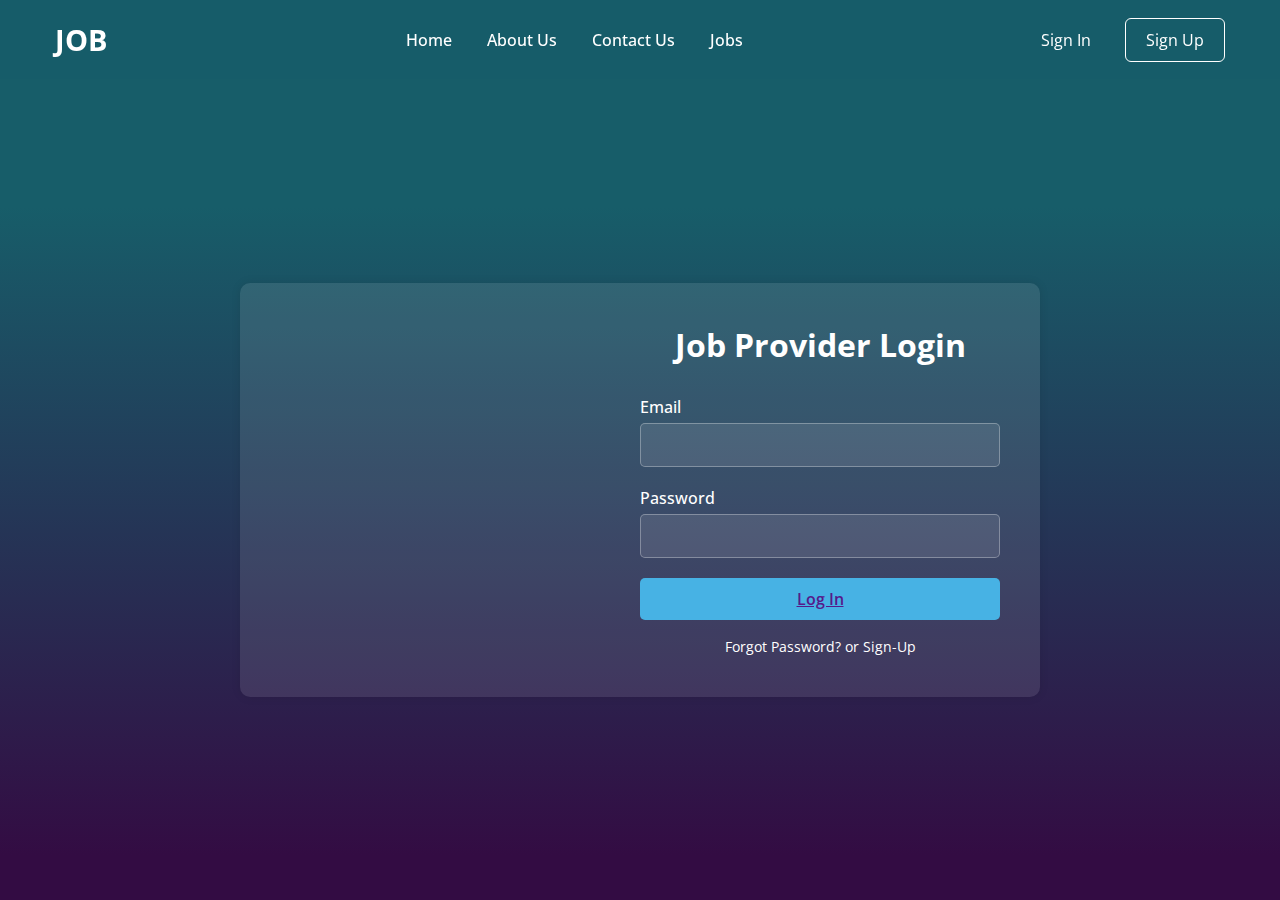
<file: jobproviderlogin.html>
<!DOCTYPE html>
<html lang="en">
<head>
    <meta charset="UTF-8">
    <meta name="viewport" content="width=device-width, initial-scale=1.0">
    <title>Job Provider Login - JOB</title>
    <style>
        @import url("https://fonts.googleapis.com/css2?family=Open+Sans:wght@300;400;500;600;700&display=swap");

        * {
            margin: 0;
            padding: 0;
            box-sizing: border-box;
            font-family: "Open Sans", sans-serif;
        }

        body {
            min-height: 100vh;
            width: 100%;
            background: linear-gradient(to bottom, #175d69 23%, #330c43 95%);
        }

        .header {
            position: fixed;
            top: 0;
            left: 0;
            width: 100%;
            background-color: rgba(23, 93, 105, 0.8);
            z-index: 1000;
        }

        .navbar {
            display: flex;
            align-items: center;
            justify-content: space-between;
            max-width: 1200px;
            margin: 0 auto;
            padding: 20px 15px;
        }

        .navbar .logo a {
            font-size: 1.8rem;
            text-decoration: none;
            color: #fff;
        }

        .navbar .links {
            display: flex;
            align-items: center;
            list-style: none;
            gap: 35px;
        }

        .navbar .links a {
            font-weight: 500;
            text-decoration: none;
            color: #fff;
            padding: 10px 0;
            transition: 0.2s ease;
        }

        .navbar .links a:hover {
            color: #47b2e4;
        }

        .navbar .buttons a {
            text-decoration: none;
            color: #fff;
            font-size: 1rem;
            padding: 15px 0;
            transition: 0.2s ease;
        }

        .navbar .buttons a:not(:last-child) {
            margin-right: 30px;
        }

        .navbar .buttons .signin:hover {
            color: #47b2e4;
        }

        .navbar .buttons .signup {
            border: 1px solid #fff;
            padding: 10px 20px;
            border-radius: 0.375rem;
            text-align: center;
            transition: 0.2s ease;
        }

        .navbar .buttons .signup:hover {
            background-color: #47b2e4;
            color: #fff;
        }

        .login-container {
            display: flex;
            justify-content: center;
            align-items: center;
            min-height: 100vh;
            padding-top: 80px;
        }

        .login-content {
            display: flex;
            background-color: rgba(255, 255, 255, 0.1);
            border-radius: 10px;
            box-shadow: 0 0 10px rgba(0, 0, 0, 0.1);
            width: 100%;
            max-width: 800px;
            overflow: hidden;
        }

        .login-form {
            flex: 1;
            padding: 40px;
        }

        .login-image {
            flex: 1;
            background-image: url('https://images.ctfassets.net/2htm8llflwdx/6hoOm7A93atP9kgU9iV2hP/2b66034c9c1dfaf3c58d0830177b2e2d/Shorelight_Study_Tips.jpg?fit=thumb');
            background-size: cover;
            background-position: center;
        }

        .login-form h2 {
            color: #fff;
            text-align: center;
            margin-bottom: 30px;
            font-size: 2rem;
        }

        .form-group {
            margin-bottom: 20px;
        }

        .form-group label {
            display: block;
            color: #fff;
            margin-bottom: 5px;
            font-weight: 500;
        }

        .form-group input {
            width: 100%;
            padding: 10px;
            border: 1px solid rgba(255, 255, 255, 0.3);
            border-radius: 5px;
            background-color: rgba(255, 255, 255, 0.1);
            color: #fff;
            font-size: 1rem;
        }

        .form-group input:focus {
            outline: none;
            border-color: #47b2e4;
        }

        .login-btn {
            width: 100%;
            padding: 10px;
            background-color: #47b2e4;
            color: #fff;
            border: none;
            border-radius: 5px;
            font-size: 1rem;
            font-weight: 600;
            cursor: pointer;
            transition: background-color 0.2s ease;
        }

        .login-btn:hover {
            background-color: #3298c8;
        }

        .forgot-password {
            text-align: center;
            margin-top: 15px;
        }

        .forgot-password a {
            color: #fff;
            text-decoration: none;
            font-size: 0.9rem;
            transition: color 0.2s ease;
        }

        .forgot-password a:hover {
            color: #47b2e4;
        }

        #menu-toggle {
            display: none;
        }

        #hamburger-btn {
            font-size: 1.8rem;
            color: #fff;
            cursor: pointer;
            display: none;
            order: 1;
        }

        @media screen and (max-width: 1023px) {
            .navbar .logo a {
                font-size: 1.5rem;
            }

            .navbar .links {
                position: fixed;
                left: -100%;
                top: 70px;
                width: 100%;
                height: calc(100vh - 70px);
                background: rgba(23, 93, 105, 0.95);
                flex-direction: column;
                justify-content: flex-start;
                transition: 0.3s ease;
                padding-top: 50px;
            }

            .navbar #menu-toggle:checked ~ .links {
                left: 0;
            }

            #hamburger-btn {
                display: block;
            }

            .navbar .buttons {
                display: none;
            }

            .login-content {
                flex-direction: column;
                max-width: 400px;
            }

            .login-image {
                height: 200px;
            }
        }
    </style>
</head>
<body>
    <header class="header">
        <nav class="navbar">
            <h2 class="logo"><a href="#">JOB</a></h2>
            <input type="checkbox" id="menu-toggle" />
            <label for="menu-toggle" id="hamburger-btn">
                <svg xmlns="http://www.w3.org/2000/svg" height="24" viewBox="0 0 24 24" width="24">
                    <path d="M3 12h18M3 6h18M3 18h18" stroke="currentColor" stroke-width="2" stroke-linecap="round"/>
                </svg>
            </label>
            <ul class="links">
                <li><a href="index.html">Home</a></li>
                <li><a href="about.html">About Us</a></li>
                <li><a href="contact.html">Contact Us</a></li>
                <li><a href="jobs.html">Jobs</a></li>
            </ul>
            <div class="buttons">
                <a href="signinland.html" class="signin">Sign In</a>
                <a href="signupland.html" class="signup">Sign Up</a>
            </div>
        </nav>
    </header>

    <div class="login-container">
        <div class="login-content">
            <div class="login-image"></div>
            <div class="login-form">
                <h2>Job Provider Login</h2>
                <form action="#" method="post">
                    <div class="form-group">
                        <label for="email">Email</label>
                        <input type="email" id="email" name="email" required>
                    </div>
                    <div class="form-group">
                        <label for="password">Password</label>
                        <input type="password" id="password" name="password" required>
                    </div>
                    <button type="submit" class="login-btn"><a href="">Log In</a></button>
                </form>
                <div class="forgot-password">
                    <a href="#">Forgot Password? or</a> <a href="signupland.html">Sign-Up</a>
                </div>
            </div>
        </div>
    </div>
</body>
</html>
</file>
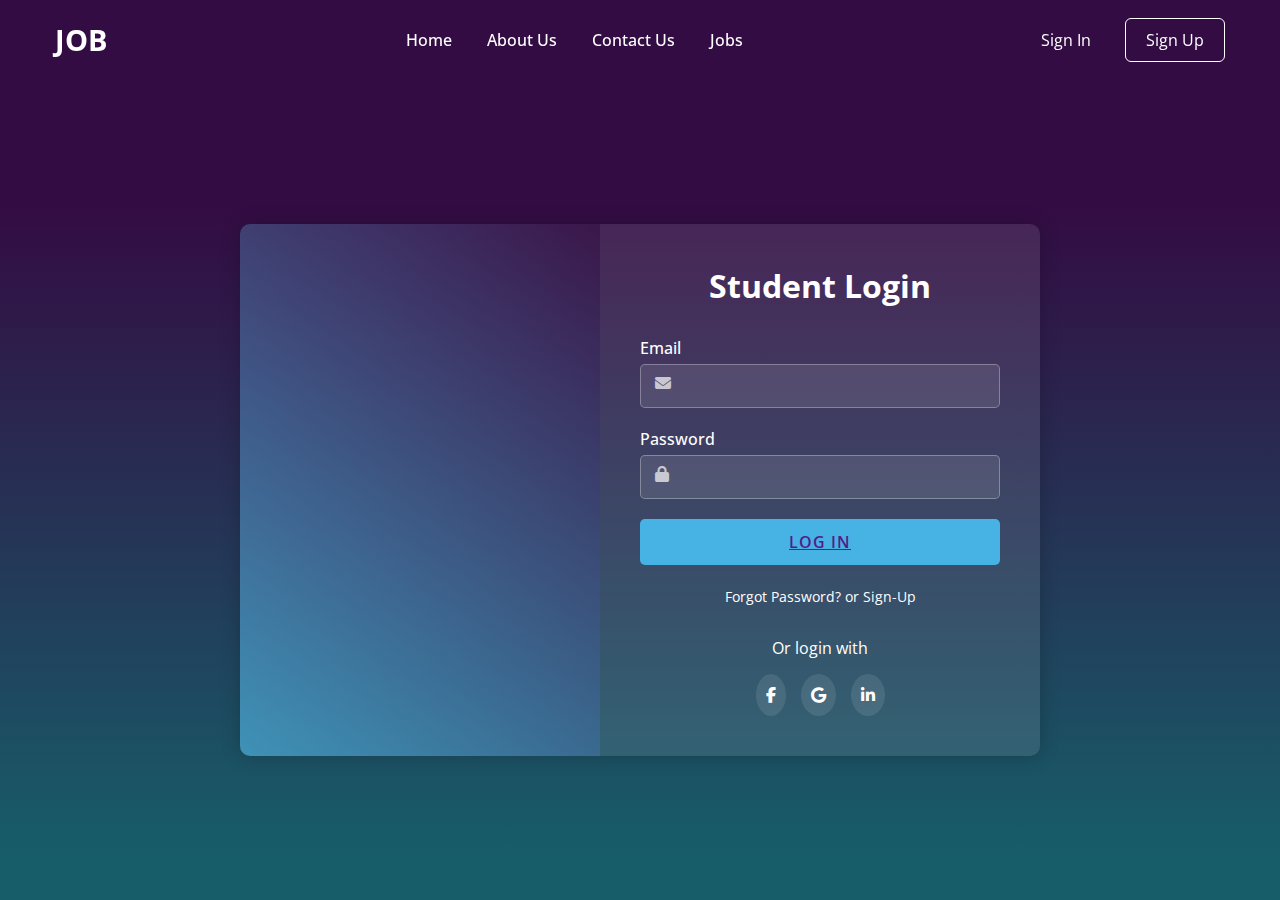
<file: studentlogin.html>
<!DOCTYPE html>
<html lang="en">
<head>
    <meta charset="UTF-8">
    <meta name="viewport" content="width=device-width, initial-scale=1.0">
    <title>Student Login - JOB</title>
    <style>
        @import url("https://fonts.googleapis.com/css2?family=Open+Sans:wght@300;400;500;600;700&display=swap");

        * {
            margin: 0;
            padding: 0;
            box-sizing: border-box;
            font-family: "Open Sans", sans-serif;
        }

        body {
            min-height: 100vh;
            width: 100%;
            background: linear-gradient(to bottom, #330c43 23%, #175d69 95%);
        }

        .header {
            position: fixed;
            top: 0;
            left: 0;
            width: 100%;
            background-color: rgba(51, 12, 67, 0.8);
            z-index: 1000;
        }

        .navbar {
            display: flex;
            align-items: center;
            justify-content: space-between;
            max-width: 1200px;
            margin: 0 auto;
            padding: 20px 15px;
        }

        .navbar .logo a {
            font-size: 1.8rem;
            text-decoration: none;
            color: #fff;
        }

        .navbar .links {
            display: flex;
            align-items: center;
            list-style: none;
            gap: 35px;
        }

        .navbar .links a {
            font-weight: 500;
            text-decoration: none;
            color: #fff;
            padding: 10px 0;
            transition: 0.2s ease;
        }

        .navbar .links a:hover {
            color: #47b2e4;
        }

        .navbar .buttons a {
            text-decoration: none;
            color: #fff;
            font-size: 1rem;
            padding: 15px 0;
            transition: 0.2s ease;
        }

        .navbar .buttons a:not(:last-child) {
            margin-right: 30px;
        }

        .navbar .buttons .signin:hover {
            color: #47b2e4;
        }

        .navbar .buttons .signup {
            border: 1px solid #fff;
            padding: 10px 20px;
            border-radius: 0.375rem;
            text-align: center;
            transition: 0.2s ease;
        }

        .navbar .buttons .signup:hover {
            background-color: #47b2e4;
            color: #fff;
        }

        .login-container {
            display: flex;
            justify-content: center;
            align-items: center;
            min-height: 100vh;
            padding-top: 80px;
        }

        .login-content {
            display: flex;
            background-color: rgba(255, 255, 255, 0.1);
            border-radius: 10px;
            box-shadow: 0 0 20px rgba(0, 0, 0, 0.2);
            width: 100%;
            max-width: 800px;
            overflow: hidden;
        }

        .login-form {
            flex: 1;
            padding: 40px;
            position: relative;
        }

        .login-image {
            flex: 1;
            background-image: url('https://tsrmatters.com/wp-content/uploads/2019/09/applying.jpg');
            background-size: cover;
            background-position: center;
            position: relative;
        }

        .login-image::before {
            content: "";
            position: absolute;
            top: 0;
            left: 0;
            right: 0;
            bottom: 0;
            background: linear-gradient(45deg, rgba(71, 178, 228, 0.6), rgba(51, 12, 67, 0.6));
        }

        .login-form h2 {
            color: #fff;
            text-align: center;
            margin-bottom: 30px;
            font-size: 2rem;
        }

        .form-group {
            margin-bottom: 20px;
            position: relative;
        }

        .form-group label {
            display: block;
            color: #fff;
            margin-bottom: 5px;
            font-weight: 500;
        }

        .form-group input {
            width: 100%;
            padding: 10px 15px 10px 40px;
            border: 1px solid rgba(255, 255, 255, 0.3);
            border-radius: 5px;
            background-color: rgba(255, 255, 255, 0.1);
            color: #fff;
            font-size: 1rem;
            transition: all 0.3s ease;
        }

        .form-group input:focus {
            outline: none;
            border-color: #47b2e4;
            box-shadow: 0 0 10px rgba(71, 178, 228, 0.5);
        }

        .form-group i {
            position: absolute;
            left: 15px;
            top: 38px;
            color: rgba(255, 255, 255, 0.7);
        }

        .login-btn {
            width: 100%;
            padding: 12px;
            background-color: #47b2e4;
            color: #fff;
            border: none;
            border-radius: 5px;
            font-size: 1rem;
            font-weight: 600;
            cursor: pointer;
            transition: all 0.3s ease;
            text-transform: uppercase;
            letter-spacing: 1px;
        }

        .login-btn:hover {
            background-color: #3298c8;
            transform: translateY(-2px);
            box-shadow: 0 4px 8px rgba(0, 0, 0, 0.2);
        }

        .forgot-password {
            text-align: center;
            margin-top: 20px;
        }

        .forgot-password a {
            color: #fff;
            text-decoration: none;
            font-size: 0.9rem;
            transition: color 0.2s ease;
        }

        .forgot-password a:hover {
            color: #47b2e4;
        }

        .social-login {
            margin-top: 30px;
            text-align: center;
        }

        .social-login p {
            color: #fff;
            margin-bottom: 15px;
        }

        .social-icons {
            display: flex;
            justify-content: center;
            gap: 15px;
        }

        .social-icons a {
            color: #fff;
            background-color: rgba(255, 255, 255, 0.1);
            padding: 10px;
            border-radius: 50%;
            transition: all 0.3s ease;
        }

        .social-icons a:hover {
            background-color: #47b2e4;
            transform: translateY(-3px);
        }

        #menu-toggle {
            display: none;
        }

        #hamburger-btn {
            font-size: 1.8rem;
            color: #fff;
            cursor: pointer;
            display: none;
            order: 1;
        }

        @media screen and (max-width: 1023px) {
            .navbar .logo a {
                font-size: 1.5rem;
            }

            .navbar .links {
                position: fixed;
                left: -100%;
                top: 70px;
                width: 100%;
                height: calc(100vh - 70px);
                background: rgba(51, 12, 67, 0.95);
                flex-direction: column;
                justify-content: flex-start;
                transition: 0.3s ease;
                padding-top: 50px;
            }

            .navbar #menu-toggle:checked ~ .links {
                left: 0;
            }

            #hamburger-btn {
                display: block;
            }

            .navbar .buttons {
                display: none;
            }

            .login-content {
                flex-direction: column;
                max-width: 400px;
            }

            .login-image {
                height: 200px;
            }
        }
    </style>
    <link rel="stylesheet" href="https://cdnjs.cloudflare.com/ajax/libs/font-awesome/6.1.1/css/all.min.css">
</head>
<body>
    <header class="header">
        <nav class="navbar">
            <h2 class="logo"><a href="#">JOB</a></h2>
            <input type="checkbox" id="menu-toggle" />
            <label for="menu-toggle" id="hamburger-btn">
                <svg xmlns="http://www.w3.org/2000/svg" height="24" viewBox="0 0 24 24" width="24">
                    <path d="M3 12h18M3 6h18M3 18h18" stroke="currentColor" stroke-width="2" stroke-linecap="round"/>
                </svg>
            </label>
            <ul class="links">
                <li><a href="index.html">Home</a></li>
                <li><a href="about.html">About Us</a></li>
                <li><a href="contact.html">Contact Us</a></li>
                <li><a href="jobs.html">Jobs</a></li>
            </ul>
            <div class="buttons">
                <a href="signinland.html" class="signin">Sign In</a>
                <a href="signupland.html" class="signup">Sign Up</a>
            </div>
        </nav>
    </header>

    <div class="login-container">
        <div class="login-content">
            <div class="login-image"></div>
            <div class="login-form">
                <h2>Student Login</h2>
                <form action="#" method="post">
                    <div class="form-group">
                        <label for="email">Email</label>
                        <input type="email" id="email" name="email" required>
                        <i class="fas fa-envelope"></i>
                    </div>
                    <div class="form-group">
                        <label for="password">Password</label>
                        <input type="password" id="password" name="password" required>
                        <i class="fas fa-lock"></i>
                    </div>
                    <button type="submit" class="login-btn"><a href="">Log In</a></button>
                </form>
                <div class="forgot-password">
                    <a href="#">Forgot Password?</a><a> or</a> <a href="signupland.html">Sign-Up</a>
                </div>
                <div class="social-login">
                    <p>Or login with</p>
                    <div class="social-icons">
                        <a href="#"><i class="fab fa-facebook-f"></i></a>
                        <a href="#"><i class="fab fa-google"></i></a>
                        <a href="#"><i class="fab fa-linkedin-in"></i></a>
                    </div>
                </div>
            </div>
        </div>
    </div>
</body>
</html>
</file>
